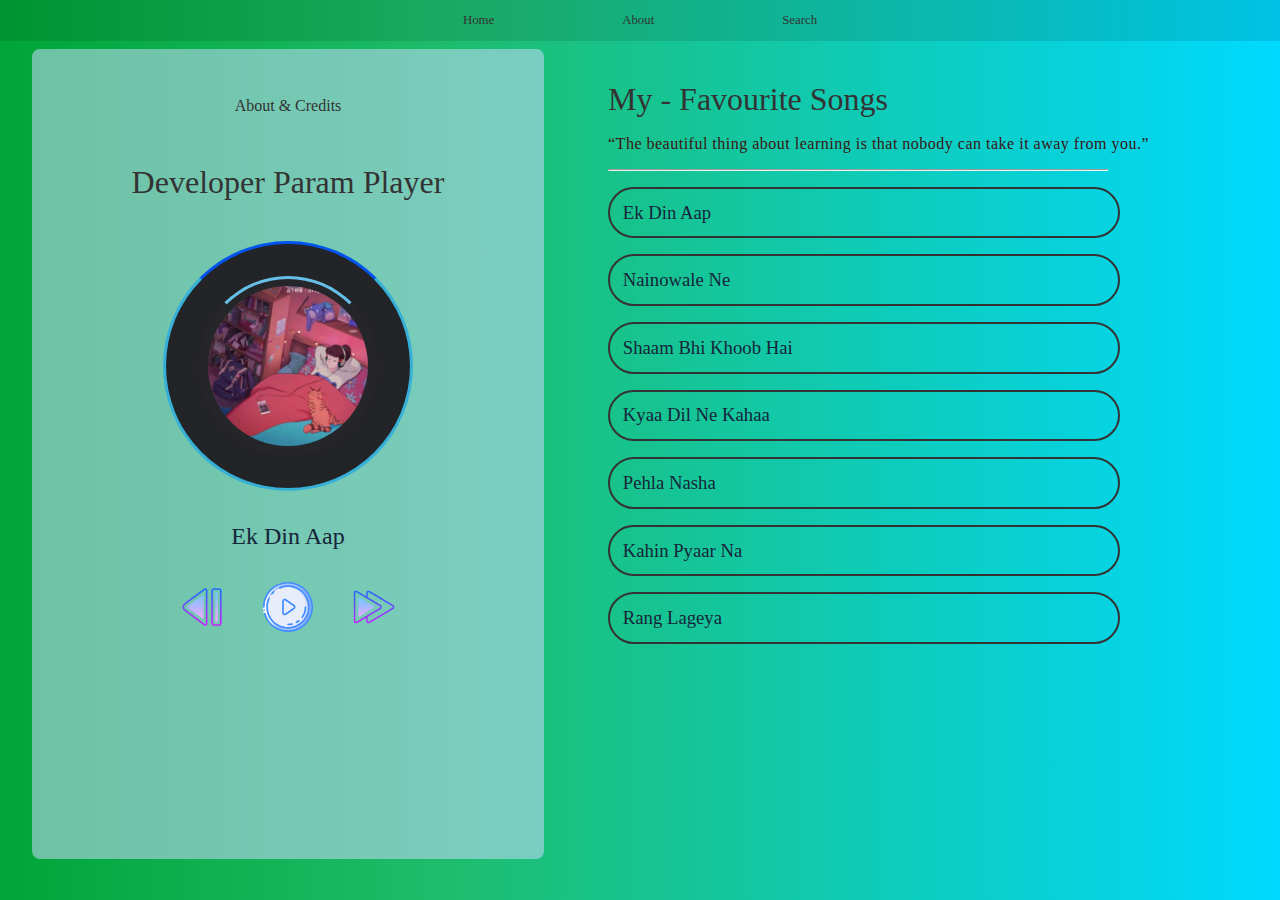
<file: index.html>
<!DOCTYPE html>
<html lang="en">
  <head>
    <meta charset="UTF-8" />
    <meta http-equiv="X-UA-Compatible" content="IE=edge" />
    <meta name="viewport" content="width=device-width, initial-scale=1.0" />
    <title>Param | Music Player</title>
    <link rel="stylesheet" href="assets/css/style.css" />
  </head>
  <body>
    <div class="main">
      <nav id="navbar">
        <ul>
          <li><a href="./index.html">Home</a></li>
          <li><a href="./page/about.html">About</a></li>
          <li><a href="#">Search</a></li>
        </ul>
      </nav>

      <div class="music-outer">
        <div class="playbox">
          <nav id="player-nav">
            <ul>
              <li class="nav-link">
                <a href="./page/about.html">About & Credits</a>
              </li>
            </ul>
          </nav>
          <h1 class="heading">Developer Param Player</h1>
          <div class="controller">
            <div id="circle-bg" class="circle">
              <div id="circle-sm" class="circle2">
                <img id="cover" src="" class="fluid-img" />
              </div>
            </div>
            <div class="songs">
              <h2 id="song-name">Developer Param Player</h2>
              <div class="controls">
                <audio id="audio" src=""></audio>
                <img
                  id="backward"
                  class="media-btn"
                  src="./assets/images/backward-button.png"
                />
                <img id="play-stop" class="media-btn" />
                <img
                  id="forward"
                  class="media-btn"
                  src="./assets/images/fast-forward.png"
                />
              </div>
            </div>
            <!-- <div class="comments">
              <h3>Comment</h3>
              <input type="text" name="" id="">
            </div> -->
          </div>
        </div>
  
        <div class="collection">
          <h1 class="heading">My - Favourite Songs</h1>
          <p class="lead">“The beautiful thing about learning is that nobody can take it away from you.”</p>
              <hr class="hor">
              <div id="musicbox" class="musicbox">
              <h2>Favourite Playlist</h2>
          </div>
      </div>
      </div>
    
    </div>
    <script src="./assets/js/style.js" type="text/javascript"></script>
  </body>
</html>
</file>
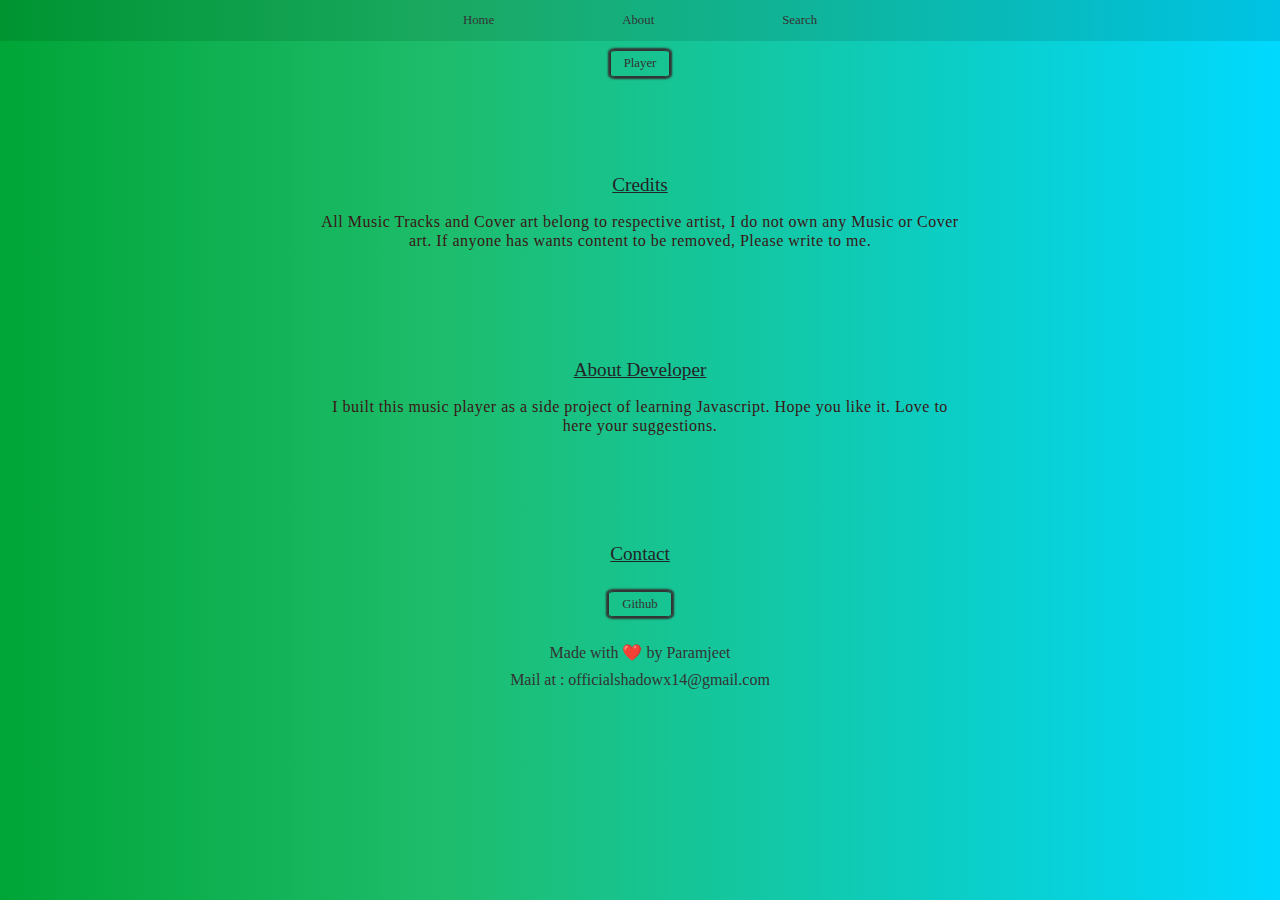
<file: page/about.html>
<!DOCTYPE html>
<html lang="en">
  <head>
    <meta charset="UTF-8" />
    <meta name="viewport" content="width=device-width, initial-scale=1.0" />
    <title>Developer Param | About & Credits</title>
    <link rel="stylesheet" href="../assets/css/style.css" />
  </head>

  <body>
    <div class="main">
      <nav id="navbar">
        <ul>
          <li><a href="../index.html">Home</a></li>
          <li><a href="./about.html">About</a></li>
          <li><a href="#">Search</a></li>
        </ul>
      </nav>
      <div class="container">
        <div class="card-body">
          <nav>
            <ul>
              <li class="nav-link"><a href="../index.html">Player</a></li>
            </ul>
          </nav>
          <div class="about">
            <h3>Credits</h3>
            <p class="lead">
              All Music Tracks and Cover art belong to respective artist, I do
              not own any Music or Cover art. If anyone has wants content to be
              removed, Please write to me.
            </p>
            <br />
            <h3>About Developer</h3>
            <p class="lead">
              I built this music player as a side project of learning
              Javascript. Hope you like it. Love to here your suggestions.
            </p>
            <br />
            <div class="contact">
              <h3>Contact</h3>
              <nav>
                <ul>
                  <li class="nav-link">
                    <a href="https://github.com/devparamjeet">Github</a>
                  </li>
                </ul>
              </nav>
              <br />
              <p class="center">Made with ❤️ by Paramjeet</p>
              <p class="mail">Mail at : officialshadowx14@gmail.com</p>
            </div>
          </div>
        </div>
      </div>
    </div>
  </body>
</html>
</file>
<file: assets/css/style.css>
/* @import url("https://fonts.cdnfonts.com/css/product-sans"); */
* {
  margin: 0;
  padding: 0;
  box-sizing: border-box;
  font-family: "Product Sans";
}

:root {
  --black-color: #333;
}

body {
  width: 10vw;
  height: 100vh;
  background: linear-gradient(90deg, #00a537 0%, #1ebd6d 35%, #00d9ff 100%);
}

.main {
  width: 100vw;
  height: 100vh;
  color: #333;
}

.main #navbar {
  display: flex;
  justify-content: center;
  align-items: center;
  padding: 1vw;
  background-color: rgba(0, 0, 0, 0.1);
}

.main #navbar ul li a {
  text-decoration: none;
  color: #333;
}

.main #navbar ul {
  display: flex;
  list-style: none;
  gap: 10vw;
  font-size: 1vw;
}

.music-outer {
  width: 100vw;
  display: flex;
}

.playbox {
  width: 40vw;
  height: 90vh;
  margin: 0.5rem auto;
  text-align: center;
  border-radius: 8px;
  background-color: #c7d8fc8c;
}

#player-nav {
  display: block;
  margin: 2rem auto;
  padding: 1.3vw;
}
#player-nav ul li {
  list-style: none;
  display: inline;
  margin: 1rem;
  padding: 1rem;
}
#player-nav ul li a {
  text-decoration: none;
  padding: 8px 15px;
  border-radius: 5px;
  color: var(--black-color);
  transition: all 300ms;
}
#player-nav ul li a:hover {
  background-color: #f7e2008c;
  color: black;
  transition: all 300ms;
}

h1,
h2,
h3,
h4,
h5,
h6 {
  font-weight: 300;
  color: var(--black-color);
  margin: 1rem 0 1rem 0;
}
.heading {
  font-size: 32px;
}

.controller {
  margin: 2.5rem auto;
  width: 100%;
  max-width: 400px;
  min-height: 500px;
}
.circle {
  width: 250px;
  height: 250px;
  background-color: #222427;
  border-radius: 50%;
  margin: 2rem auto;
  display: flex;
  border: 3px solid #37b0d8;
  border-top: 3px solid #0254ec;
}
.circle2 {
  width: 180px;
  height: 180px;
  background-color: #252629;
  border-radius: 50%;
  border: 3px solid #282529;
  border-top: 3px solid #66bfe9;
  align-self: center;
  display: flex;
  margin: auto;
}
.circle2 .fluid-img {
  width: 100%;
  max-width: 160px;
  height: auto;
  border-radius: 50%;
  align-self: center;
  margin: auto;
}
#song-name {
  color: #15253a;
  font-weight: 400;
}

.circle.animate {
  animation: anticlock 6s infinite linear;
}
.circle2.animate {
  animation: clockwise 6s infinite linear;
}
.media-btn {
  width: 100%;
  max-width: 50px;
  height: auto;
  margin: auto;
  cursor: pointer;
  margin: 1rem;
}

.collection {
  margin: 0px auto;
  width: 50vw;
  margin-top: 1.5rem;
}

.lead {
  font-weight: 400;
  color: #3a1515;
  letter-spacing: 0.5px;
  line-height: 1.2rem;
}
.musicbox {
  margin-top: 1rem;
}
.musicbox ul li h3 {
  width: 80%;
  color: #15253a;
  font-weight: 400;
  border: 2px solid #333;
  border-radius: 10vh;
  padding: 1vw;
  cursor: pointer;
  transition: all ease 0.5s;
}
.musicbox ul li h3:hover {
  background: #15253a;
  color: white;
  transition: all ease 0.5s;
}

.musicbox ul li h3 span {
  display: none;
}

.track-item {
  list-style: none;
  margin: 1vh 0px;
}
.hor {
  margin: 1rem 0 1rem 0;
  max-width: 500px;
  background-color: #c7d8fc;
}

@keyframes anticlock {
  from {
    transform: rotate(360deg);
  }
  to {
    transform: rotate(0deg);
  }
}
@keyframes clockwise {
  from {
    transform: rotate(0deg);
  }
  to {
    transform: rotate(360deg);
  }
}

.container .card-body nav{
    width: 100vw;
    display: flex;
    align-items: center;
    justify-content: center;
}
.container .card-body nav ul li a{
    text-decoration: none;
    color: #333;
    font-size: 1vw;
    padding: 0.4vw 1vw;
    border: 1px solid #333;
    box-shadow: 0px 0px 2px 2px #333;
    border-radius: 10%;
}

.container .card-body nav ul li{
    list-style: none;
    padding: 1vw 2vw;
}

.container .about{
    display: flex;
    flex-direction: column;
    text-align: center;
}
.container .about h3{
    font-size: 1.5vw;
    margin-top: 10vh;
    text-decoration: underline;
    color: #222427;
}

.container .about p{
    padding: 0vw 25vw;
}

.contact .mail{
    margin-top: 1vh;
}



@media (max-width: 500px) {
  .main #navbar {
    height: 5vh;
  }

  .main #navbar ul {
    gap: 25vw;
    font-size: 3vw;
  }

  .music-outer {
    flex-direction: column;
  }

  .playbox {
    width: 95vw;
    height: 65vh;
  }

  .collection {
    width: 95vw;
    margin-top: 3vh;
    margin-bottom: 2vh;
  }

  .collection .heading {
    display: flex;
    align-items: center;
    justify-content: center;
  }

  .lead {
    padding: 5vw;
    display: flex;
    text-align: center;
  }

  .musicbox ul li h3 {
    width: 100%;
    padding: 2.5vw;
  }

  .circle {
    width: 230px;
    height: 230px;
  }
}
</file>
